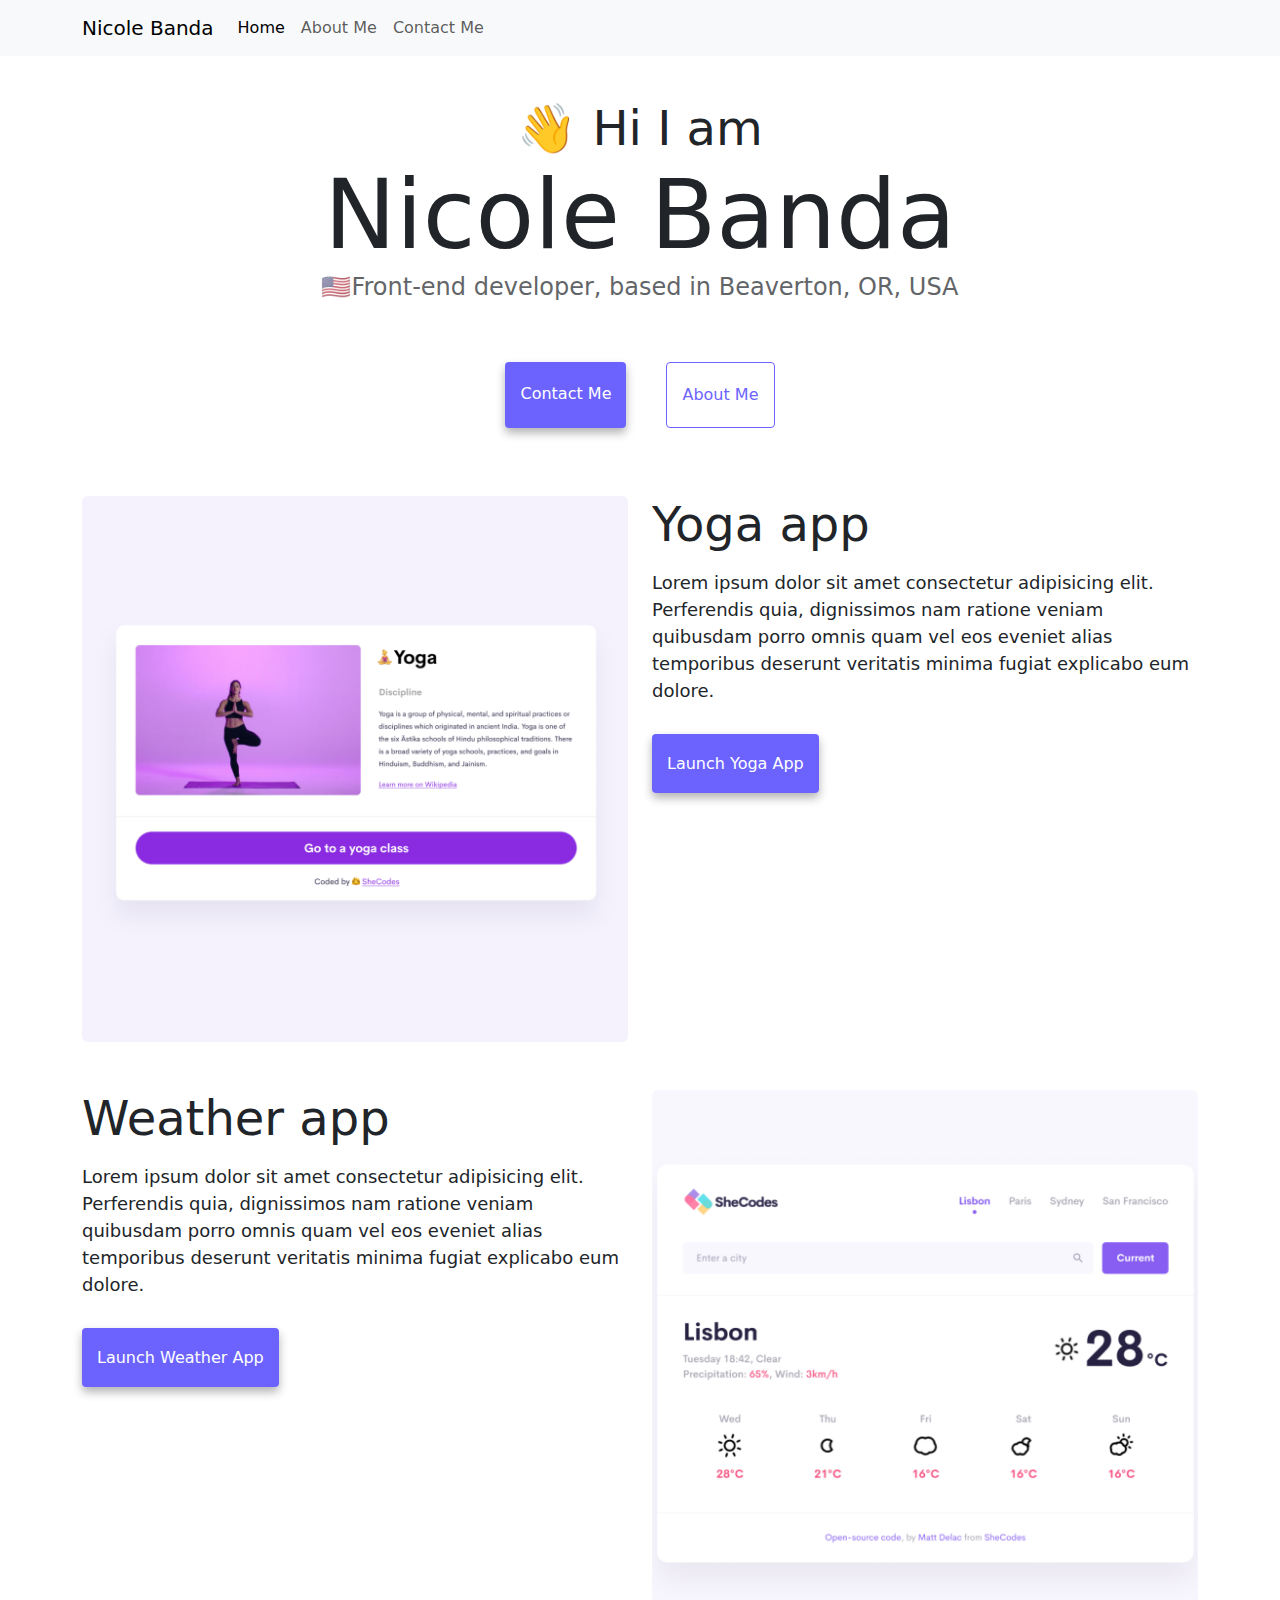
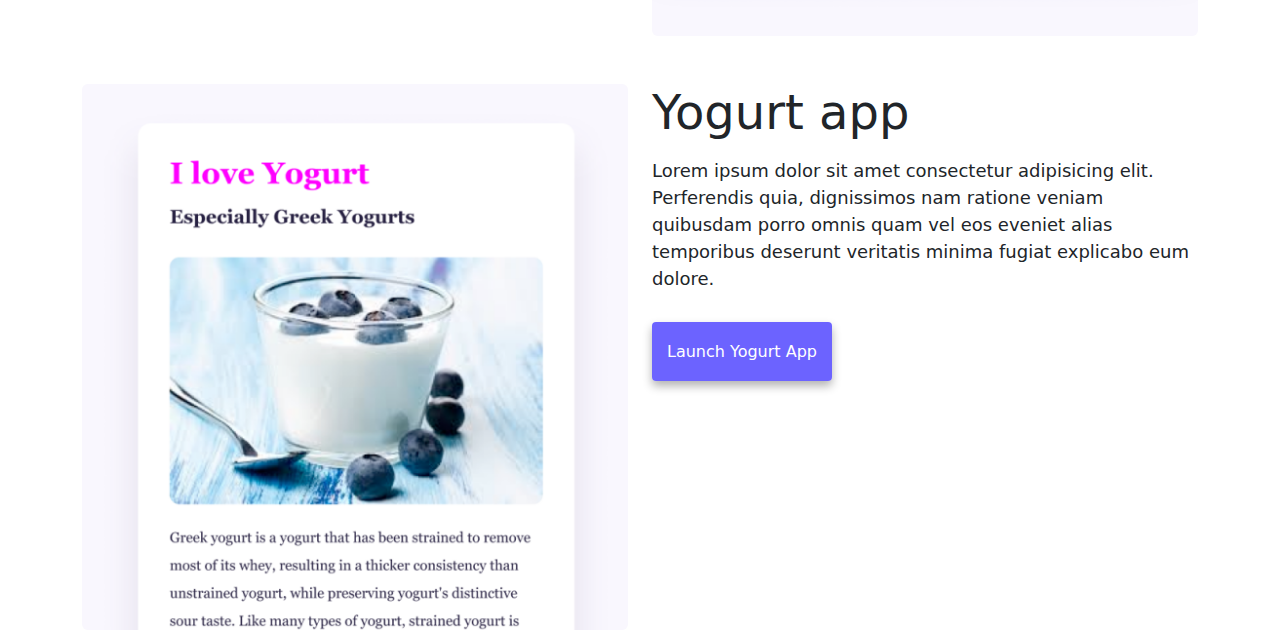
<file: index.html>
<!DOCTYPE html>
<html lang="en">
  <head>
    <meta charset="UTF-8" />
    <meta http-equiv="X-UA-Compatible" content="IE=edge" />
    <meta name="viewport" content="width=device-width, initial-scale=1.0" />
    <title>Front-end developer | Nicole Banda</title>
    <meta name="description" content="Nicole Banda is an American front-end developer ">
    <link
      href="https://cdn.jsdelivr.net/npm/bootstrap@5.3.3/dist/css/bootstrap.min.css"
      rel="stylesheet"
      integrity="sha384-QWTKZyjpPEjISv5WaRU9OFeRpok6YctnYmDr5pNlyT2bRjXh0JMhjY6hW+ALEwIH"
      crossorigin="anonymous"
    />
    <link rel="stylesheet" href="/style.css" />
  </head>
  <body>
    <nav class="navbar navbar-expand-lg fixed-top bg-body-tertiary">
      <div class="container">
        <a class="navbar-brand" href="/">Nicole Banda</a>
        <button
          class="navbar-toggler"
          type="button"
          data-bs-toggle="collapse"
          data-bs-target="#navbarNav"
          aria-controls="navbarNav"
          aria-expanded="false"
          aria-label="Toggle navigation"
        >
          <span class="navbar-toggler-icon"></span>
        </button>
        <div class="collapse navbar-collapse" id="navbarNav">
          <ul class="navbar-nav">
            <li class="nav-item">
              <a class="nav-link active" aria-current="page" href="/"
                >Home</a
              >
            </li>
            <li class="nav-item">
              <a class="nav-link" href="/about.html">About Me</a>
            </li>
            <li class="nav-item">
              <a class="nav-link" href="/about.html#contact">Contact Me</a>
            </li>
          </ul>
        </div>
      </div>
    </nav>
    <h2 class="text-center">👋 Hi I am</h2>
    <h1 class="text-center">Nicole Banda</h1>
    <h3 class="text-center">
      🇺🇸Front-end developer, based in Beaverton, OR, USA
    </h3>
    <div class="navigation-links mb-5">
      <a href="/about.html#contact" class="primary-link" title="Contact Nicole Banda">Contact me</a>
      <a href="/about.html" class="secondary-link" title="About Nicole Banda">About me</a>
    </div>

    <div class="container">
      <div class="row">
        <div class="col-sm-6">
          <img src="/images/yoga.png" class="img-fluid rounded d-none d-sm-block" alt="yoga app"/>
        </div>
        <div class="col-sm-6">
          <h2 class="mb-3 app-name">Yoga app</h2>
          <p class="app-intro-paragraph">
            Lorem ipsum dolor sit amet consectetur adipisicing elit. Perferendis
            quia, dignissimos nam ratione veniam quibusdam porro omnis quam vel
            eos eveniet alias temporibus deserunt veritatis minima fugiat
            explicabo eum dolore.
          </p>
          <div class="mt-5">
            <a href="#" class="primary-link" title="Yoga project">Launch Yoga App</a>
          </div>
        </div>
      </div>
    </div>

    <div class="container">
      <div class="row mt-5">
        <div class="col-sm-6">
          <h2 class="mb-3 app-name">Weather app</h2>
          <p class="app-intro-paragraph">
            Lorem ipsum dolor sit amet consectetur adipisicing elit. Perferendis
            quia, dignissimos nam ratione veniam quibusdam porro omnis quam vel
            eos eveniet alias temporibus deserunt veritatis minima fugiat
            explicabo eum dolore.
          </p>
          <div class="mt-5">
            <a href="#" class="primary-link" title="Weather project">Launch Weather App</a>
          </div>
        </div>
        <div class="col-sm-6">
          <img src="/images/weather.png" class="img-fluid rounded d-none d-sm-block" alt="weather app" />
        </div>
      </div>
    </div>

    <div class="container">
      <div class="row mt-5">
        <div class="col-sm-6">
          <img src="/images/yogurt.png" class="img-fluid rounded d-none d-sm-block" alt="yogurt app" />
        </div>
        <div class="col-sm-6">
          <h2 class="mb-3 app-name">Yogurt app</h2>
          <p class="app-intro-paragraph">
            Lorem ipsum dolor sit amet consectetur adipisicing elit. Perferendis
            quia, dignissimos nam ratione veniam quibusdam porro omnis quam vel
            eos eveniet alias temporibus deserunt veritatis minima fugiat
            explicabo eum dolore.
          </p>
          <div class="mt-5">
            <a href="#" class="primary-link" title="Yogurt project">Launch Yogurt App</a>
          </div>
        </div>
      </div>
    </div>
    <script
      src="https://cdn.jsdelivr.net/npm/bootstrap@5.3.3/dist/js/bootstrap.bundle.min.js"
      integrity="sha384-YvpcrYf0tY3lHB60NNkmXc5s9fDVZLESaAA55NDzOxhy9GkcIdslK1eN7N6jIeHz"
      crossorigin="anonymous"
    ></script>
  </body>
</html>
</file>
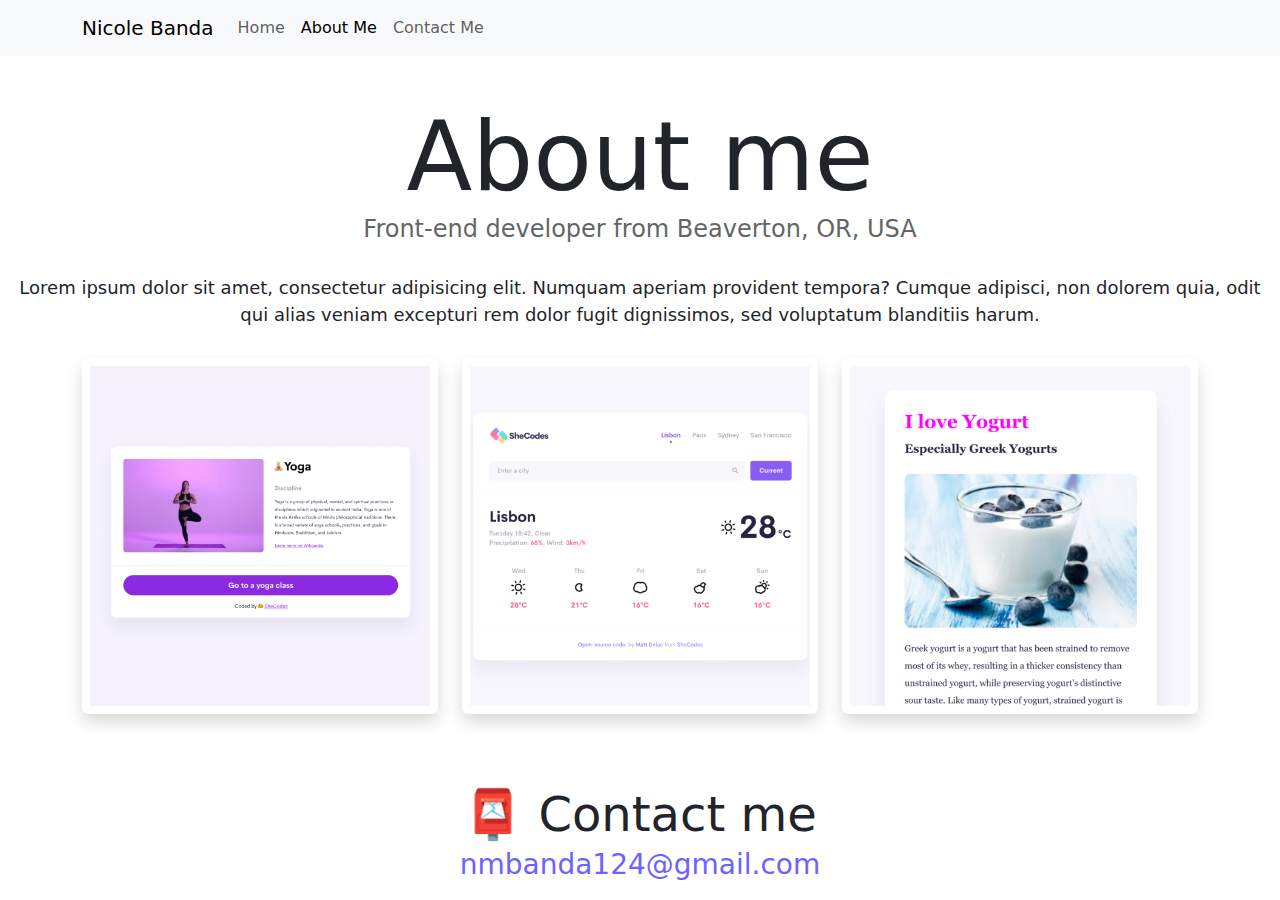
<file: about.html>
<!DOCTYPE html>
<html lang="en">
  <head>
    <meta charset="UTF-8" />
    <meta http-equiv="X-UA-Compatible" content="IE=edge" />
    <meta name="viewport" content="width=device-width, initial-scale=1.0" />
    <link
      href="https://cdn.jsdelivr.net/npm/bootstrap@5.3.3/dist/css/bootstrap.min.css"
      rel="stylesheet"
      integrity="sha384-QWTKZyjpPEjISv5WaRU9OFeRpok6YctnYmDr5pNlyT2bRjXh0JMhjY6hW+ALEwIH"
      crossorigin="anonymous"
    />
    <link rel="stylesheet" href="/style.css" />
    <title>About Me | Nicole Banda</title>
    <meta name="description" content="Learn about Nicole Banda and contact for more info">
  </head>
  <body>
    <nav class="navbar navbar-expand-lg fixed-top bg-body-tertiary">
      <div class="container">
        <a class="navbar-brand" href="/">Nicole Banda</a>
        <button
          class="navbar-toggler"
          type="button"
          data-bs-toggle="collapse"
          data-bs-target="#navbarNav"
          aria-controls="navbarNav"
          aria-expanded="false"
          aria-label="Toggle navigation"
        >
          <span class="navbar-toggler-icon"></span>
        </button>
        <div class="collapse navbar-collapse" id="navbarNav">
          <ul class="navbar-nav">
            <li class="nav-item">
              <a class="nav-link" aria-current="page" href="/">Home</a>
            </li>
            <li class="nav-item">
              <a class="nav-link active" href="/about.html">About Me</a>
            </li>
            <li class="nav-item">
              <a class="nav-link" href="/about.html#contact">Contact Me</a>
            </li>
          </ul>
        </div>
      </div>
    </nav>
    <h1 class="text-center">About me</h1>
    <h3 class="text-center">Front-end developer from Beaverton, OR, USA</h3>
    <div class="about-paragraphs">
      <p class="text-center">
        Lorem ipsum dolor sit amet, consectetur adipisicing elit. Numquam
        aperiam provident tempora? Cumque adipisci, non dolorem quia, odit qui
        alias veniam excepturi rem dolor fugit dignissimos, sed voluptatum
        blanditiis harum.
      </p>
    </div>
    <div class="container">
      <div class="row">
        <div class="col-sm-4">
          <img src="/images/yoga.png" class="img-fluid p-2 mb-4 rounded shadow" alt="yoga app" />
        </div>
        <div class="col-sm-4">
          <img src="/images/weather.png" class="img-fluid p-2 mb-4 rounded shadow" alt="weather app" />
        </div>
        <div class="col-sm-4">
          <img src="/images/yogurt.png" class="img-fluid p-2 mb-4 rounded shadow" alt="yogurt app"/>
        </div>
      </div>
    </div>
    <div id="contact" class="mt-5">
      <h2 class="text-center">📮 Contact me</h2>
      <a href="mailto:nmbanda124@gmail.com" class="email-link"
        >nmbanda124@gmail.com</a
      >
    </div>

    <script
      src="https://cdn.jsdelivr.net/npm/bootstrap@5.3.3/dist/js/bootstrap.bundle.min.js"
      integrity="sha384-YvpcrYf0tY3lHB60NNkmXc5s9fDVZLESaAA55NDzOxhy9GkcIdslK1eN7N6jIeHz"
      crossorigin="anonymous"
    ></script>
  </body>
</html>
</file>
<file: style.css>
:root {
  --primary-color: #6c63ff;
  --secondary-color: #f5f2fe;
  --box-shadow: 0 5px 10px rgba(0, 0, 0, 0.3);
}

body {
  margin-top: 100px;
}

h1,
h2,
h3 {
  margin: 0;
}

h1 {
  font-size: 96px;
}

h2 {
  font-size: 48px;
}

h3 {
  font-size: 24px;
  opacity: 0.7;
}

p {
  font-size: 18px;
  line-height: 1.5;
}

.navigation-links {
  display: flex;
  margin-top: 40px;
  justify-content: center;
}

.navigation-links a {
  margin: 20px;
}

.primary-link {
  background: var(--primary-color);
  box-shadow: var(--box-shadow);
  color: white;
  border-radius: 4px;
  padding: 20px 15px;
  text-decoration: none;
  text-transform: capitalize;
}

.secondary-link {
  color: var(--primary-color);
  border: 1px solid var(--primary-color);
  border-radius: 4px;
  padding: 20px 15px;
  text-decoration: none;
  text-transform: capitalize;
}

.homepage-link {
  color: var(--primary-color);
  text-align: center;
  display: block;
}

.about-paragraphs {
  margin: 30px 0;
}

.about-paragraphs p {
  margin: 10px;
}

.email-link {
  display: flex;
  justify-content: center;
  color: var(--primary-color);
  font-size: 28px;
  text-decoration: none;
}

.email-link:hover {
  text-decoration: underline;
}

.btn-color {
  background-color: var(--primary-color);
  color: white;
}

img {
  max-width: 100%;
  height: auto;
}

@media (max-width: 576px) {
  h1 {
    font-size: 48px;
  }

  h2 {
    font-size: 32px;
  }


  .app-name, .app-intro-paragraph {
    text-align: center;
  }

  .primary-link {
    display: block;
    text-align: center;
  }
}
</file>
